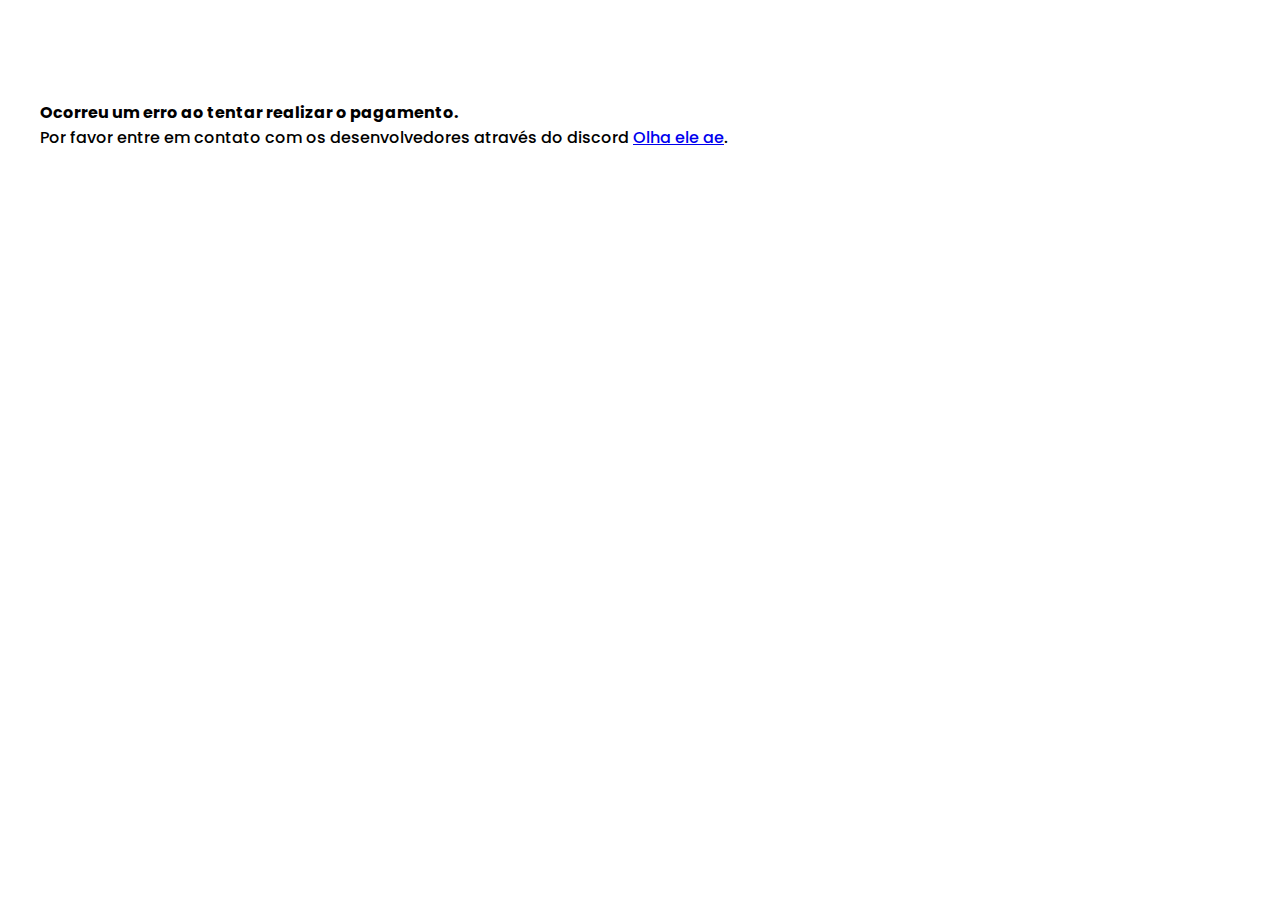
<file: cancelUrl/index.html>
<html>
  <head>
    <title>Olha ele ae - Error</title>
    <link rel="stylesheet" href="../css/style.css" />
  </head>
  <body>
    <div class="wrapper">
      <div class="content">
        <h2>Ocorreu um erro ao tentar realizar o pagamento.</h2>
        Por favor entre em contato com os desenvolvedores através do discord
        <a href="https://discord.gg/6pScdkVmsx">Olha ele ae</a>.
      </div>
    </div>
  </body>
</html>
</file>
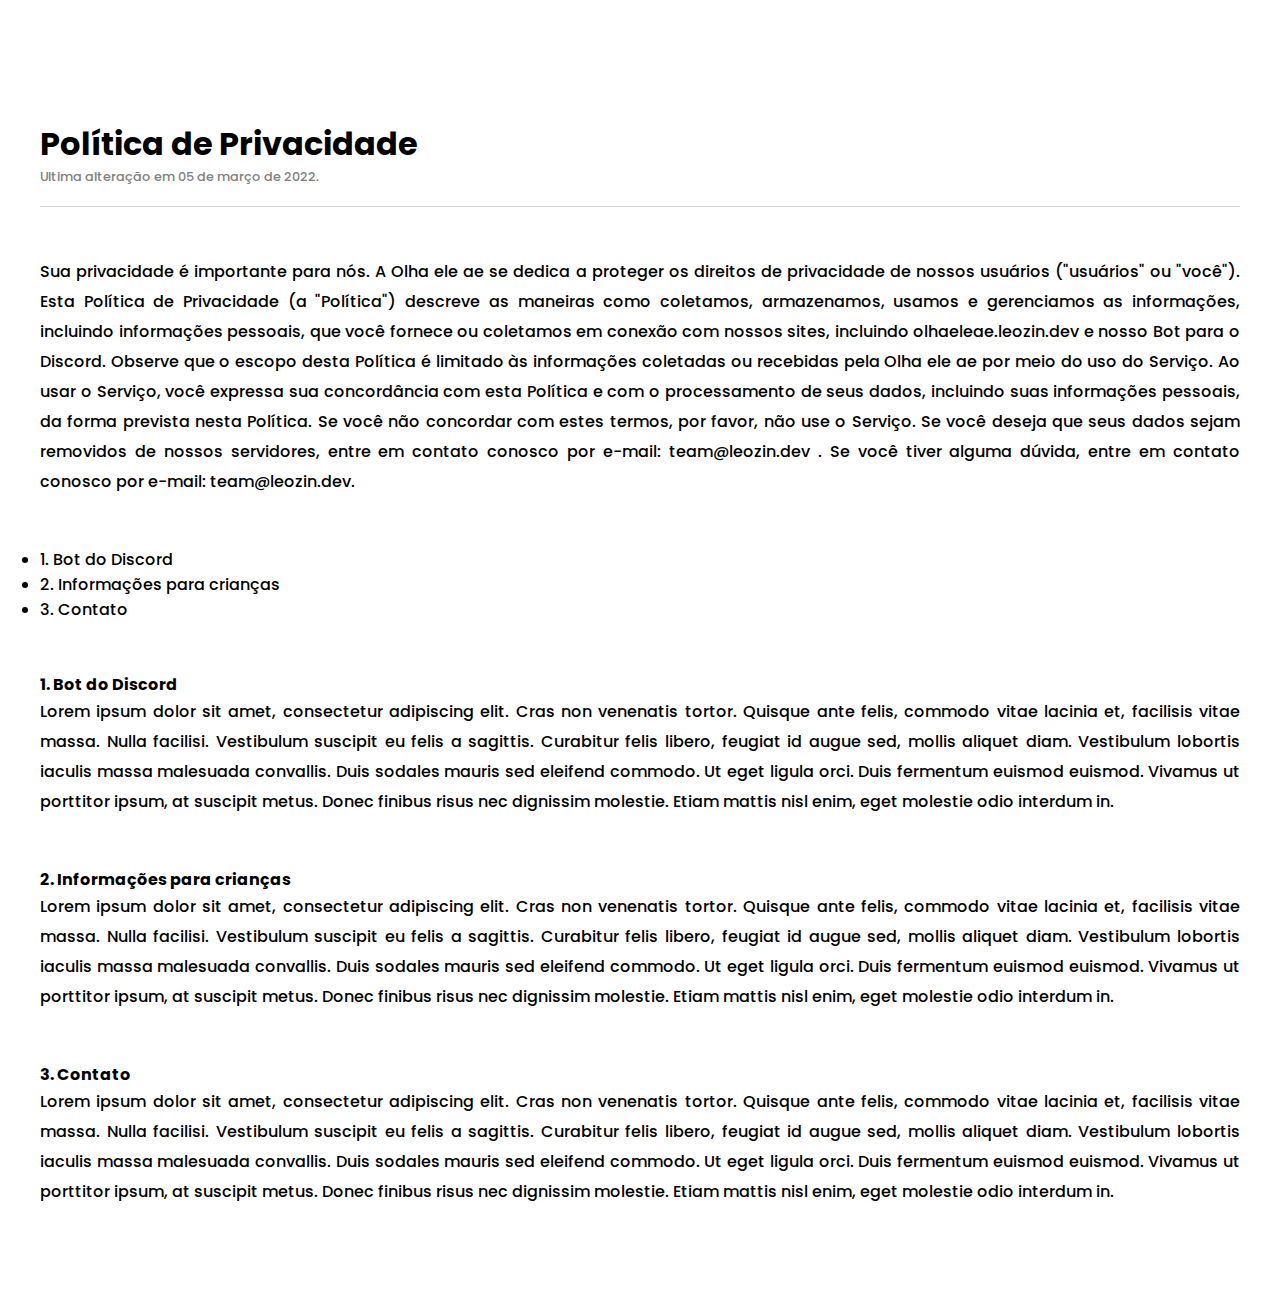
<file: privacy-policy/index.html>
<html>
  <head>
    <title>Olha ele ae - Privacy Policy</title>
    <link rel="stylesheet" href="../css/style.css" />
  </head>
  <body>
    <div class="wrapper">
      <div class="content">
        <div class="header">
          <h1>Política de Privacidade</h1>
          <span>Ultima alteração em 05 de março de 2022.</span>
        </div>

        <p>
          Sua privacidade é importante para nós. A Olha ele ae se dedica a
          proteger os direitos de privacidade de nossos usuários ("usuários" ou
          "você"). Esta Política de Privacidade (a "Política") descreve as
          maneiras como coletamos, armazenamos, usamos e gerenciamos as
          informações, incluindo informações pessoais, que você fornece ou
          coletamos em conexão com nossos sites, incluindo olhaeleae.leozin.dev
          e nosso Bot para o Discord. Observe que o escopo desta Política é
          limitado às informações coletadas ou recebidas pela Olha ele ae por
          meio do uso do Serviço. Ao usar o Serviço, você expressa sua
          concordância com esta Política e com o processamento de seus dados,
          incluindo suas informações pessoais, da forma prevista nesta Política.
          Se você não concordar com estes termos, por favor, não use o Serviço.
          Se você deseja que seus dados sejam removidos de nossos servidores,
          entre em contato conosco por e-mail: team@leozin.dev . Se você tiver
          alguma dúvida, entre em contato conosco por e-mail: team@leozin.dev.
        </p>

        <br /><br />

        <ul>
          <li>1. Bot do Discord</li>
          <li>2. Informações para crianças</li>
          <li>3. Contato</li>
        </ul>

        <br /><br />

        <h2>1. Bot do Discord</h2>
        <p>
          Lorem ipsum dolor sit amet, consectetur adipiscing elit. Cras non
          venenatis tortor. Quisque ante felis, commodo vitae lacinia et,
          facilisis vitae massa. Nulla facilisi. Vestibulum suscipit eu felis a
          sagittis. Curabitur felis libero, feugiat id augue sed, mollis aliquet
          diam. Vestibulum lobortis iaculis massa malesuada convallis. Duis
          sodales mauris sed eleifend commodo. Ut eget ligula orci. Duis
          fermentum euismod euismod. Vivamus ut porttitor ipsum, at suscipit
          metus. Donec finibus risus nec dignissim molestie. Etiam mattis nisl
          enim, eget molestie odio interdum in.
        </p>

        <br /><br />

        <h2>2. Informações para crianças</h2>
        <p>
          Lorem ipsum dolor sit amet, consectetur adipiscing elit. Cras non
          venenatis tortor. Quisque ante felis, commodo vitae lacinia et,
          facilisis vitae massa. Nulla facilisi. Vestibulum suscipit eu felis a
          sagittis. Curabitur felis libero, feugiat id augue sed, mollis aliquet
          diam. Vestibulum lobortis iaculis massa malesuada convallis. Duis
          sodales mauris sed eleifend commodo. Ut eget ligula orci. Duis
          fermentum euismod euismod. Vivamus ut porttitor ipsum, at suscipit
          metus. Donec finibus risus nec dignissim molestie. Etiam mattis nisl
          enim, eget molestie odio interdum in.
        </p>

        <br /><br />

        <h2>3. Contato</h2>
        <p>
          Lorem ipsum dolor sit amet, consectetur adipiscing elit. Cras non
          venenatis tortor. Quisque ante felis, commodo vitae lacinia et,
          facilisis vitae massa. Nulla facilisi. Vestibulum suscipit eu felis a
          sagittis. Curabitur felis libero, feugiat id augue sed, mollis aliquet
          diam. Vestibulum lobortis iaculis massa malesuada convallis. Duis
          sodales mauris sed eleifend commodo. Ut eget ligula orci. Duis
          fermentum euismod euismod. Vivamus ut porttitor ipsum, at suscipit
          metus. Donec finibus risus nec dignissim molestie. Etiam mattis nisl
          enim, eget molestie odio interdum in.
        </p>
      </div>
    </div>
  </body>
</html>
</file>
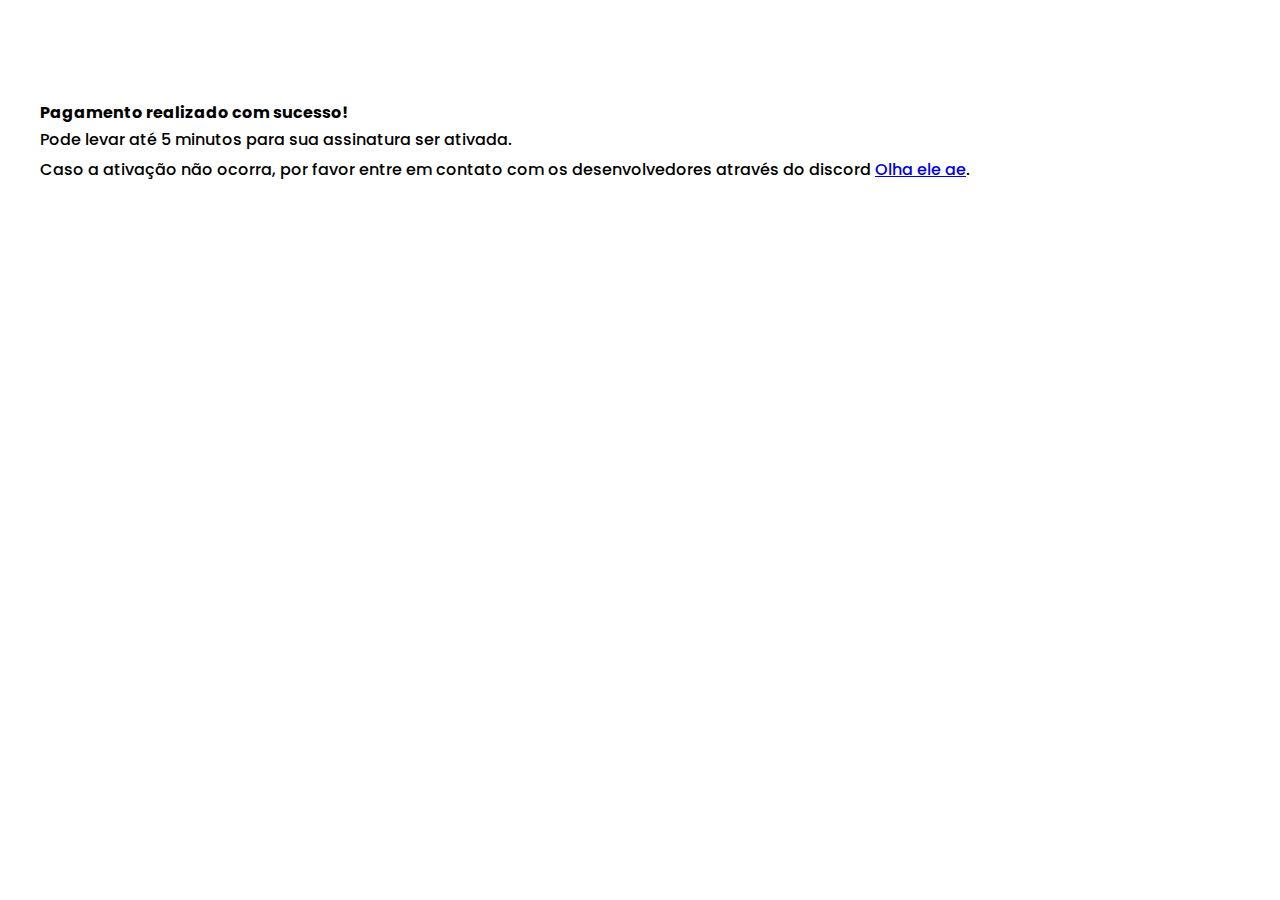
<file: returnUrl/index.html>
<html>
  <head>
    <title>Olha ele ae - Success</title>
    <link rel="stylesheet" href="../css/style.css" />
  </head>
  <body>
    <div class="wrapper">
      <div class="content">
        <h2>Pagamento realizado com sucesso!</h2>
        <p>
          Pode levar até 5 minutos para sua assinatura ser ativada.<br />
          Caso a ativação não ocorra, por favor entre em contato com os
          desenvolvedores através do discord
          <a href="https://discord.gg/6pScdkVmsx">Olha ele ae</a>.
        </p>
      </div>
    </div>
  </body>
</html>
</file>
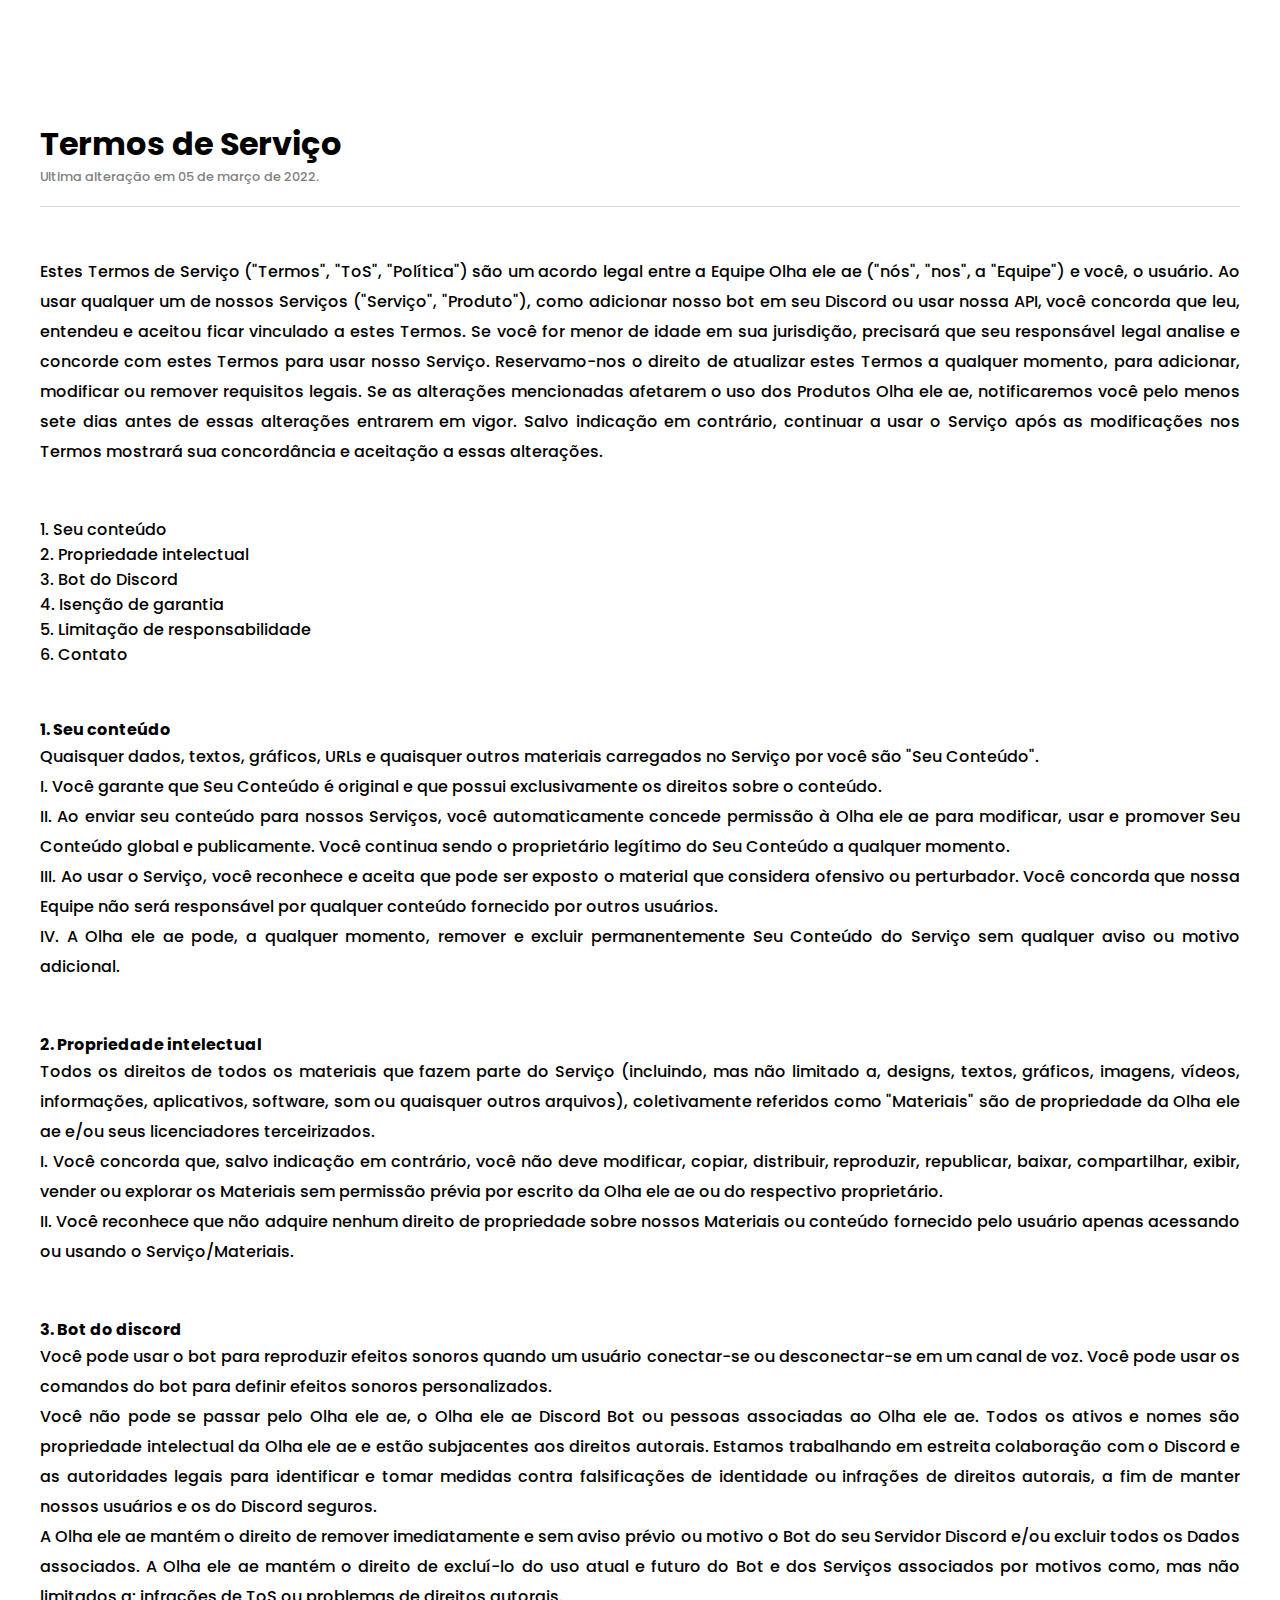
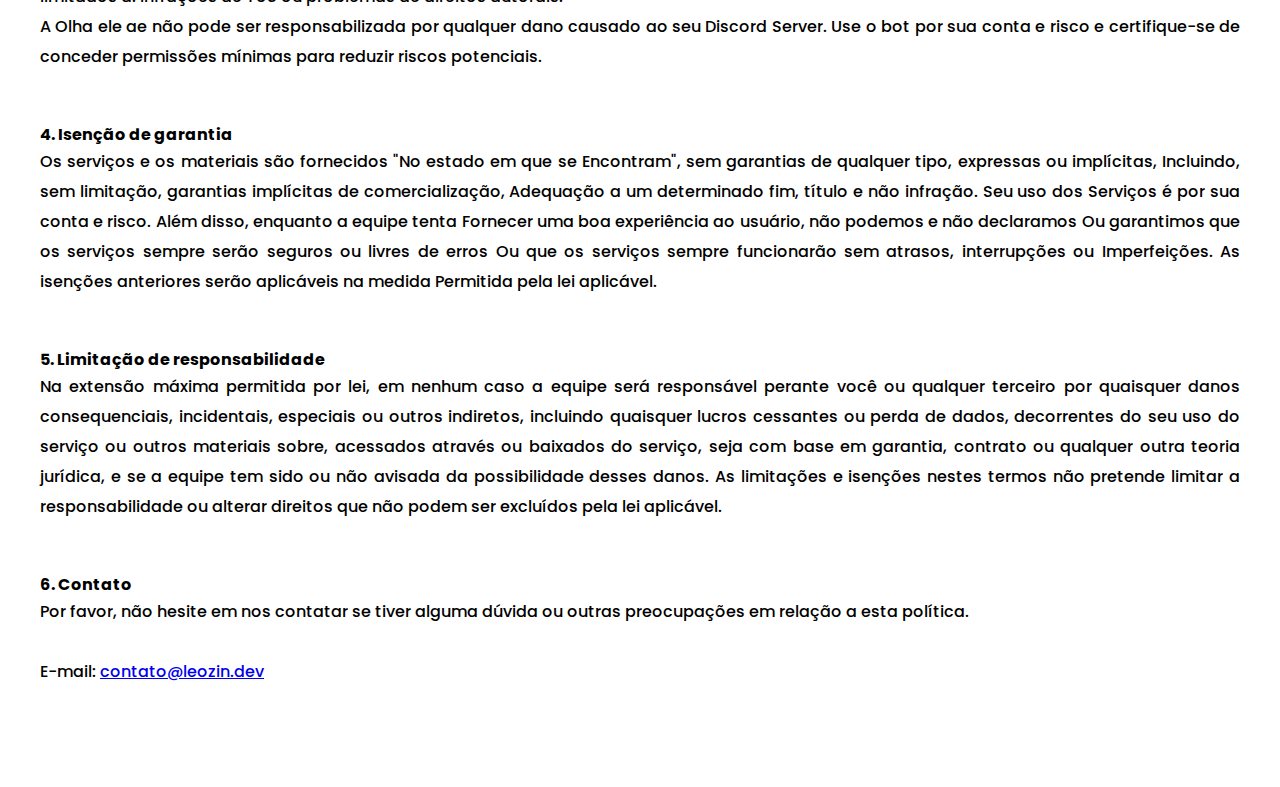
<file: terms-of-service/index.html>
<html>
  <head>
    <title>Olha ele ae - Terms of service</title>
    <link rel="stylesheet" href="../css/style.css" />
  </head>
  <body>
    <div class="wrapper">
      <div class="content">
        <div class="header">
          <h1>Termos de Serviço</h1>
          <span>Ultima alteração em 05 de março de 2022.</span>
        </div>

        <p>
          Estes Termos de Serviço ("Termos", "ToS", "Política") são um acordo
          legal entre a Equipe Olha ele ae ("nós", "nos", a "Equipe") e você, o
          usuário. Ao usar qualquer um de nossos Serviços ("Serviço",
          "Produto"), como adicionar nosso bot em seu Discord ou usar nossa API,
          você concorda que leu, entendeu e aceitou ficar vinculado a estes
          Termos. Se você for menor de idade em sua jurisdição, precisará que
          seu responsável legal analise e concorde com estes Termos para usar
          nosso Serviço. Reservamo-nos o direito de atualizar estes Termos a
          qualquer momento, para adicionar, modificar ou remover requisitos
          legais. Se as alterações mencionadas afetarem o uso dos Produtos Olha
          ele ae, notificaremos você pelo menos sete dias antes de essas
          alterações entrarem em vigor. Salvo indicação em contrário, continuar
          a usar o Serviço após as modificações nos Termos mostrará sua
          concordância e aceitação a essas alterações.
        </p>

        <br /><br />

        <ul class="clear">
          <li>1. Seu conteúdo</li>
          <li>2. Propriedade intelectual</li>
          <li>3. Bot do Discord</li>
          <li>4. Isenção de garantia</li>
          <li>5. Limitação de responsabilidade</li>
          <li>6. Contato</li>
        </ul>

        <br /><br />

        <h2>1. Seu conteúdo</h2>
        <p>
          Quaisquer dados, textos, gráficos, URLs e quaisquer outros materiais
          carregados no Serviço por você são "Seu Conteúdo".
        </p>
        <p>
          I. Você garante que Seu Conteúdo é original e que possui
          exclusivamente os direitos sobre o conteúdo.
        </p>
        <p>
          II. Ao enviar seu conteúdo para nossos Serviços, você automaticamente
          concede permissão à Olha ele ae para modificar, usar e promover Seu
          Conteúdo global e publicamente. Você continua sendo o proprietário
          legítimo do Seu Conteúdo a qualquer momento.
        </p>
        <p>
          III. Ao usar o Serviço, você reconhece e aceita que pode ser exposto o
          material que considera ofensivo ou perturbador. Você concorda que
          nossa Equipe não será responsável por qualquer conteúdo fornecido por
          outros usuários.
        </p>
        <p>
          IV. A Olha ele ae pode, a qualquer momento, remover e excluir
          permanentemente Seu Conteúdo do Serviço sem qualquer aviso ou motivo
          adicional.
        </p>

        <br /><br />

        <h2>2. Propriedade intelectual</h2>
        <p>
          Todos os direitos de todos os materiais que fazem parte do Serviço
          (incluindo, mas não limitado a, designs, textos, gráficos, imagens,
          vídeos, informações, aplicativos, software, som ou quaisquer outros
          arquivos), coletivamente referidos como "Materiais" são de propriedade
          da Olha ele ae e/ou seus licenciadores terceirizados.
        </p>
        <p>
          I. Você concorda que, salvo indicação em contrário, você não deve
          modificar, copiar, distribuir, reproduzir, republicar, baixar,
          compartilhar, exibir, vender ou explorar os Materiais sem permissão
          prévia por escrito da Olha ele ae ou do respectivo proprietário.
        </p>
        <p>
          II. Você reconhece que não adquire nenhum direito de propriedade sobre
          nossos Materiais ou conteúdo fornecido pelo usuário apenas acessando
          ou usando o Serviço/Materiais.
        </p>
        <br /><br />

        <h2>3. Bot do discord</h2>
        <p>
          Você pode usar o bot para reproduzir efeitos sonoros quando um usuário
          conectar-se ou desconectar-se em um canal de voz. Você pode usar os
          comandos do bot para definir efeitos sonoros personalizados.
        </p>
        <p>
          Você não pode se passar pelo Olha ele ae, o Olha ele ae Discord Bot ou
          pessoas associadas ao Olha ele ae. Todos os ativos e nomes são
          propriedade intelectual da Olha ele ae e estão subjacentes aos
          direitos autorais. Estamos trabalhando em estreita colaboração com o
          Discord e as autoridades legais para identificar e tomar medidas
          contra falsificações de identidade ou infrações de direitos autorais,
          a fim de manter nossos usuários e os do Discord seguros.
        </p>
        <p>
          A Olha ele ae mantém o direito de remover imediatamente e sem aviso
          prévio ou motivo o Bot do seu Servidor Discord e/ou excluir todos os
          Dados associados. A Olha ele ae mantém o direito de excluí-lo do uso
          atual e futuro do Bot e dos Serviços associados por motivos como, mas
          não limitados a: infrações de ToS ou problemas de direitos autorais.
        </p>
        <p>
          A Olha ele ae não pode ser responsabilizada por qualquer dano causado
          ao seu Discord Server. Use o bot por sua conta e risco e certifique-se
          de conceder permissões mínimas para reduzir riscos potenciais.
        </p>

        <br /><br />

        <h2>4. Isenção de garantia</h2>
        <p>
          Os serviços e os materiais são fornecidos "No estado em que se
          Encontram", sem garantias de qualquer tipo, expressas ou implícitas,
          Incluindo, sem limitação, garantias implícitas de comercialização,
          Adequação a um determinado fim, título e não infração. Seu uso dos
          Serviços é por sua conta e risco. Além disso, enquanto a equipe tenta
          Fornecer uma boa experiência ao usuário, não podemos e não declaramos
          Ou garantimos que os serviços sempre serão seguros ou livres de erros
          Ou que os serviços sempre funcionarão sem atrasos, interrupções ou
          Imperfeições. As isenções anteriores serão aplicáveis na medida
          Permitida pela lei aplicável.
        </p>

        <br /><br />

        <h2>5. Limitação de responsabilidade</h2>
        <p>
          Na extensão máxima permitida por lei, em nenhum caso a equipe será
          responsável perante você ou qualquer terceiro por quaisquer danos
          consequenciais, incidentais, especiais ou outros indiretos, incluindo
          quaisquer lucros cessantes ou perda de dados, decorrentes do seu uso
          do serviço ou outros materiais sobre, acessados através ou baixados do
          serviço, seja com base em garantia, contrato ou qualquer outra teoria
          jurídica, e se a equipe tem sido ou não avisada da possibilidade
          desses danos. As limitações e isenções nestes termos não pretende
          limitar a responsabilidade ou alterar direitos que não podem ser
          excluídos pela lei aplicável.
        </p>

        <br /><br />

        <h2>6. Contato</h2>
        <p>
          Por favor, não hesite em nos contatar se tiver alguma dúvida ou outras
          preocupações em relação a esta política.
          <br /><br />
          E-mail: <a href="mailto:contato@leozin.dev">contato@leozin.dev</a>
        </p>
      </div>
    </div>
  </body>
</html>
</file>
<file: css/style.css>
@import url("https://fonts.googleapis.com/css2?family=Poppins:wght@400;500;700&display=swap");

* {
  font-family: "Poppins", sans-serif;
  margin: 0;
  padding: 0;
  font-size: 1rem;
  font-weight: 500;
}

p {
  line-height: 30px;
  text-align: justify;
}

ul.clear {
  list-style-type: none;
}

.wrapper {
  height: 100%;
}

.wrapper .content {
  margin: 0 auto;
  max-width: 1200px;
  padding: 100px 0;
}

.wrapper .content .header {
  padding: 20px 0;
  margin-bottom: 50px;
  border-bottom: 1px solid rgb(216, 216, 216);
}

.wrapper .content .header h1 {
  font-weight: 700;
  font-size: 2rem;
}

.wrapper .content .header span {
  color: rgb(129, 129, 129);
  font-size: 0.8rem;
}

h2 {
  font-weight: 700;
}
</file>
